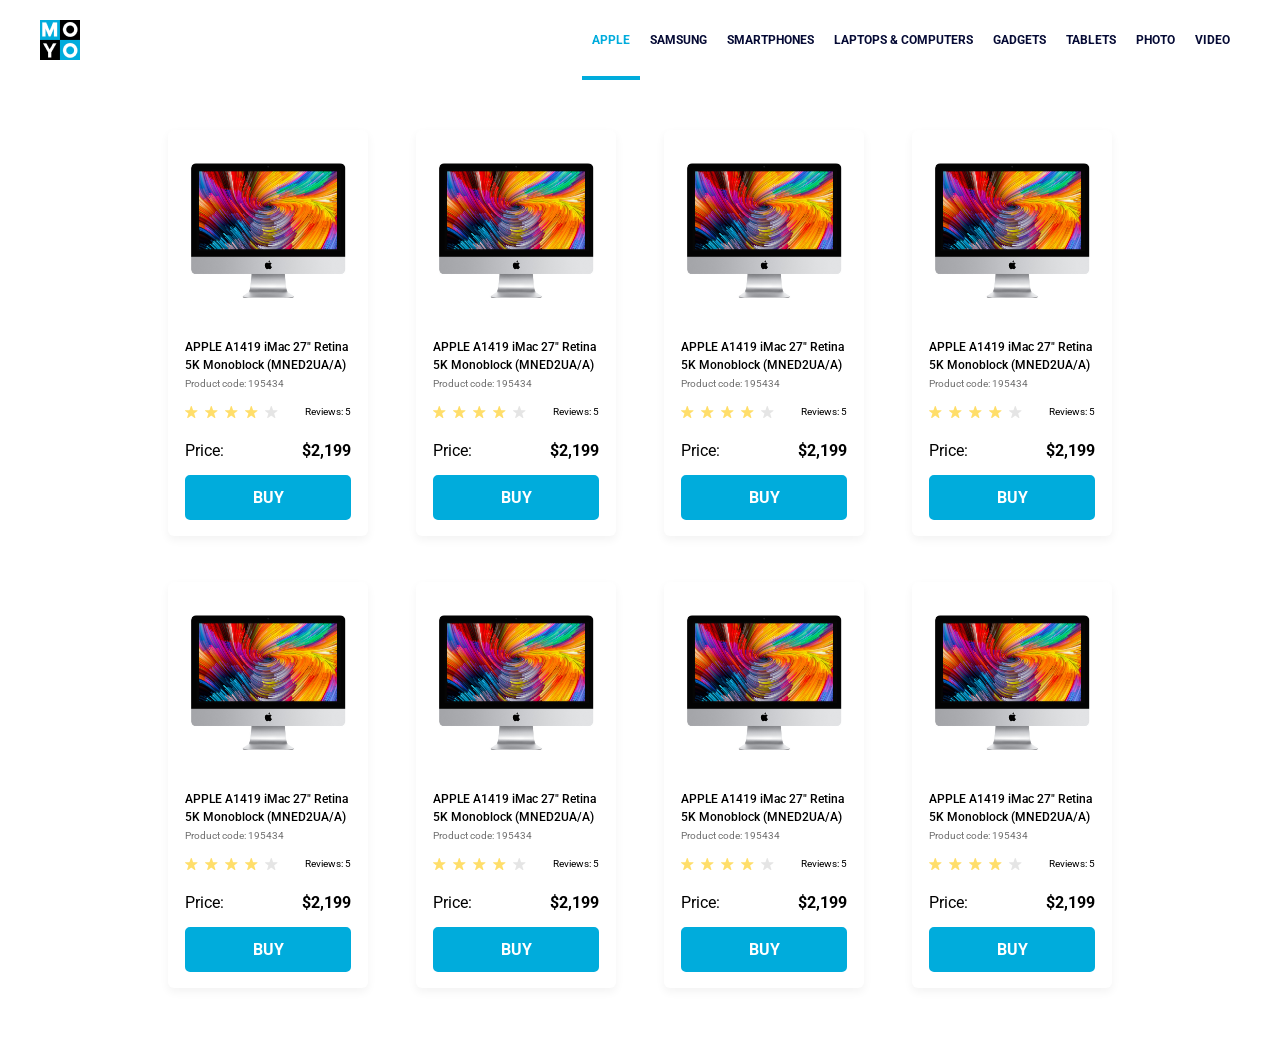
<file: index.html>
<!doctype html><html lang="en"><head><meta charset="utf-8"><meta name="viewport" content="width=device-width, initial-scale=1.0"><title>Catalog</title><link rel="preconnect" href="https://fonts.googleapis.com"><link rel="preconnect" href="https://fonts.gstatic.com" crossorigin><link href="https://fonts.googleapis.com/css2?family=Roboto:wght@400;500;700&display=swap" rel="stylesheet"><link rel="stylesheet" href="index.6095f8cf.css"></head><body> <header class="site-header"> <div class="header-container"> <a class="logo-link" href="#"> <img class="logo-img" src="logo.eddae0ff.png" alt="Moyo logo"> </a> <nav class="nav"> <ul class="nav__list"> <li class="nav__item"> <a class="is-active nav__link" href="#"> Apple </a> </li> <li class="nav__item"> <a class="nav__link" href="#"> Samsung </a> </li> <li class="nav__item"> <a class="nav__link" href="#"> Smartphones </a> </li> <li class="nav__item"> <a class="nav__link" href="#" data-qa="nav-hover"> Laptops & Computers </a> </li> <li class="nav__item"> <a class="nav__link" href="#"> Gadgets </a> </li> <li class="nav__item"> <a class="nav__link" href="#"> Tablets </a> </li> <li class="nav__item"> <a class="nav__link" href="#"> Photo </a> </li> <li class="nav__item"> <a class="nav__link" href="#"> Video </a> </li> </ul> </nav> </div> </header> <main class="catalog"> <article class="card" data-qa="card"> <a href="#" class="card__image-link"> <img src="imac.202c52ff.jpeg" alt="Apple iMac 27" class="card__image"> </a> <div class="card__body"> <h2 class="card__title"> APPLE A1419 iMac 27" Retina 5K Monoblock (MNED2UA/A) </h2> <p class="card__code">Product code: 195434</p> <div class="card__rating"> <div class="stars stars--4"> <div class="stars__item"></div> <div class="stars__item"></div> <div class="stars__item"></div> <div class="stars__item"></div> <div class="stars__item"></div> </div> <span class="card__reviews">Reviews: 5</span> </div> <div class="card__pricing"> <span class="card__price-label">Price:</span> <span class="card__price-value">$2,199</span> </div> <div class="card__buy"> <a href="#" class="card__buy-btn" data-qa="card-hover"> BUY </a> </div> </div> </article> <article class="card"> <a href="#" class="card__image-link"> <img src="imac.202c52ff.jpeg" alt="iMac" class="card__image"> </a> <div class="card__body"> <h2 class="card__title"> APPLE A1419 iMac 27" Retina 5K Monoblock (MNED2UA/A) </h2> <p class="card__code">Product code: 195434</p> <div class="card__rating"> <div class="stars stars--4"> <div class="stars__item"></div> <div class="stars__item"></div> <div class="stars__item"></div> <div class="stars__item"></div> <div class="stars__item"></div> </div> <span class="card__reviews">Reviews: 5</span> </div> <div class="card__pricing"> <span class="card__price-label">Price:</span> <span class="card__price-value">$2,199</span> </div> <div class="card__buy"> <a href="#" class="card__buy-btn"> BUY </a> </div> </div> </article> <article class="card"> <a href="#" class="card__image-link"> <img src="imac.202c52ff.jpeg" alt="iMac" class="card__image"> </a> <div class="card__body"> <h2 class="card__title"> APPLE A1419 iMac 27" Retina 5K Monoblock (MNED2UA/A) </h2> <p class="card__code">Product code: 195434</p> <div class="card__rating"> <div class="stars stars--4"> <div class="stars__item"></div> <div class="stars__item"></div> <div class="stars__item"></div> <div class="stars__item"></div> <div class="stars__item"></div> </div> <span class="card__reviews">Reviews: 5</span> </div> <div class="card__pricing"> <span class="card__price-label">Price:</span> <span class="card__price-value">$2,199</span> </div> <div class="card__buy"> <a href="#" class="card__buy-btn"> BUY </a> </div> </div> </article> <article class="card"> <a href="#" class="card__image-link"> <img src="imac.202c52ff.jpeg" alt="iMac" class="card__image"> </a> <div class="card__body"> <h2 class="card__title"> APPLE A1419 iMac 27" Retina 5K Monoblock (MNED2UA/A) </h2> <p class="card__code">Product code: 195434</p> <div class="card__rating"> <div class="stars stars--4"> <div class="stars__item"></div> <div class="stars__item"></div> <div class="stars__item"></div> <div class="stars__item"></div> <div class="stars__item"></div> </div> <span class="card__reviews">Reviews: 5</span> </div> <div class="card__pricing"> <span class="card__price-label">Price:</span> <span class="card__price-value">$2,199</span> </div> <div class="card__buy"> <a href="#" class="card__buy-btn"> BUY </a> </div> </div> </article> <article class="card"> <a href="#" class="card__image-link"> <img src="imac.202c52ff.jpeg" alt="iMac" class="card__image"> </a> <div class="card__body"> <h2 class="card__title"> APPLE A1419 iMac 27" Retina 5K Monoblock (MNED2UA/A) </h2> <p class="card__code">Product code: 195434</p> <div class="card__rating"> <div class="stars stars--4"> <div class="stars__item"></div> <div class="stars__item"></div> <div class="stars__item"></div> <div class="stars__item"></div> <div class="stars__item"></div> </div> <span class="card__reviews">Reviews: 5</span> </div> <div class="card__pricing"> <span class="card__price-label">Price:</span> <span class="card__price-value">$2,199</span> </div> <div class="card__buy"> <a href="#" class="card__buy-btn"> BUY </a> </div> </div> </article> <article class="card"> <a href="#" class="card__image-link"> <img src="imac.202c52ff.jpeg" alt="iMac" class="card__image"> </a> <div class="card__body"> <h2 class="card__title"> APPLE A1419 iMac 27" Retina 5K Monoblock (MNED2UA/A) </h2> <p class="card__code">Product code: 195434</p> <div class="card__rating"> <div class="stars stars--4"> <div class="stars__item"></div> <div class="stars__item"></div> <div class="stars__item"></div> <div class="stars__item"></div> <div class="stars__item"></div> </div> <span class="card__reviews">Reviews: 5</span> </div> <div class="card__pricing"> <span class="card__price-label">Price:</span> <span class="card__price-value">$2,199</span> </div> <div class="card__buy"> <a href="#" class="card__buy-btn"> BUY </a> </div> </div> </article> <article class="card"> <a href="#" class="card__image-link"> <img src="imac.202c52ff.jpeg" alt="iMac" class="card__image"> </a> <div class="card__body"> <h2 class="card__title"> APPLE A1419 iMac 27" Retina 5K Monoblock (MNED2UA/A) </h2> <p class="card__code">Product code: 195434</p> <div class="card__rating"> <div class="stars stars--4"> <div class="stars__item"></div> <div class="stars__item"></div> <div class="stars__item"></div> <div class="stars__item"></div> <div class="stars__item"></div> </div> <span class="card__reviews">Reviews: 5</span> </div> <div class="card__pricing"> <span class="card__price-label">Price:</span> <span class="card__price-value">$2,199</span> </div> <div class="card__buy"> <a href="#" class="card__buy-btn"> BUY </a> </div> </div> </article> <article class="card"> <a href="#" class="card__image-link"> <img src="imac.202c52ff.jpeg" alt="iMac" class="card__image"> </a> <div class="card__body"> <h2 class="card__title"> APPLE A1419 iMac 27" Retina 5K Monoblock (MNED2UA/A) </h2> <p class="card__code">Product code: 195434</p> <div class="card__rating"> <div class="stars stars--4"> <div class="stars__item"></div> <div class="stars__item"></div> <div class="stars__item"></div> <div class="stars__item"></div> <div class="stars__item"></div> </div> <span class="card__reviews">Reviews: 5</span> </div> <div class="card__pricing"> <span class="card__price-label">Price:</span> <span class="card__price-value">$2,199</span> </div> <div class="card__buy"> <a href="#" class="card__buy-btn"> BUY </a> </div> </div> </article> </main> </body></html>
</file>
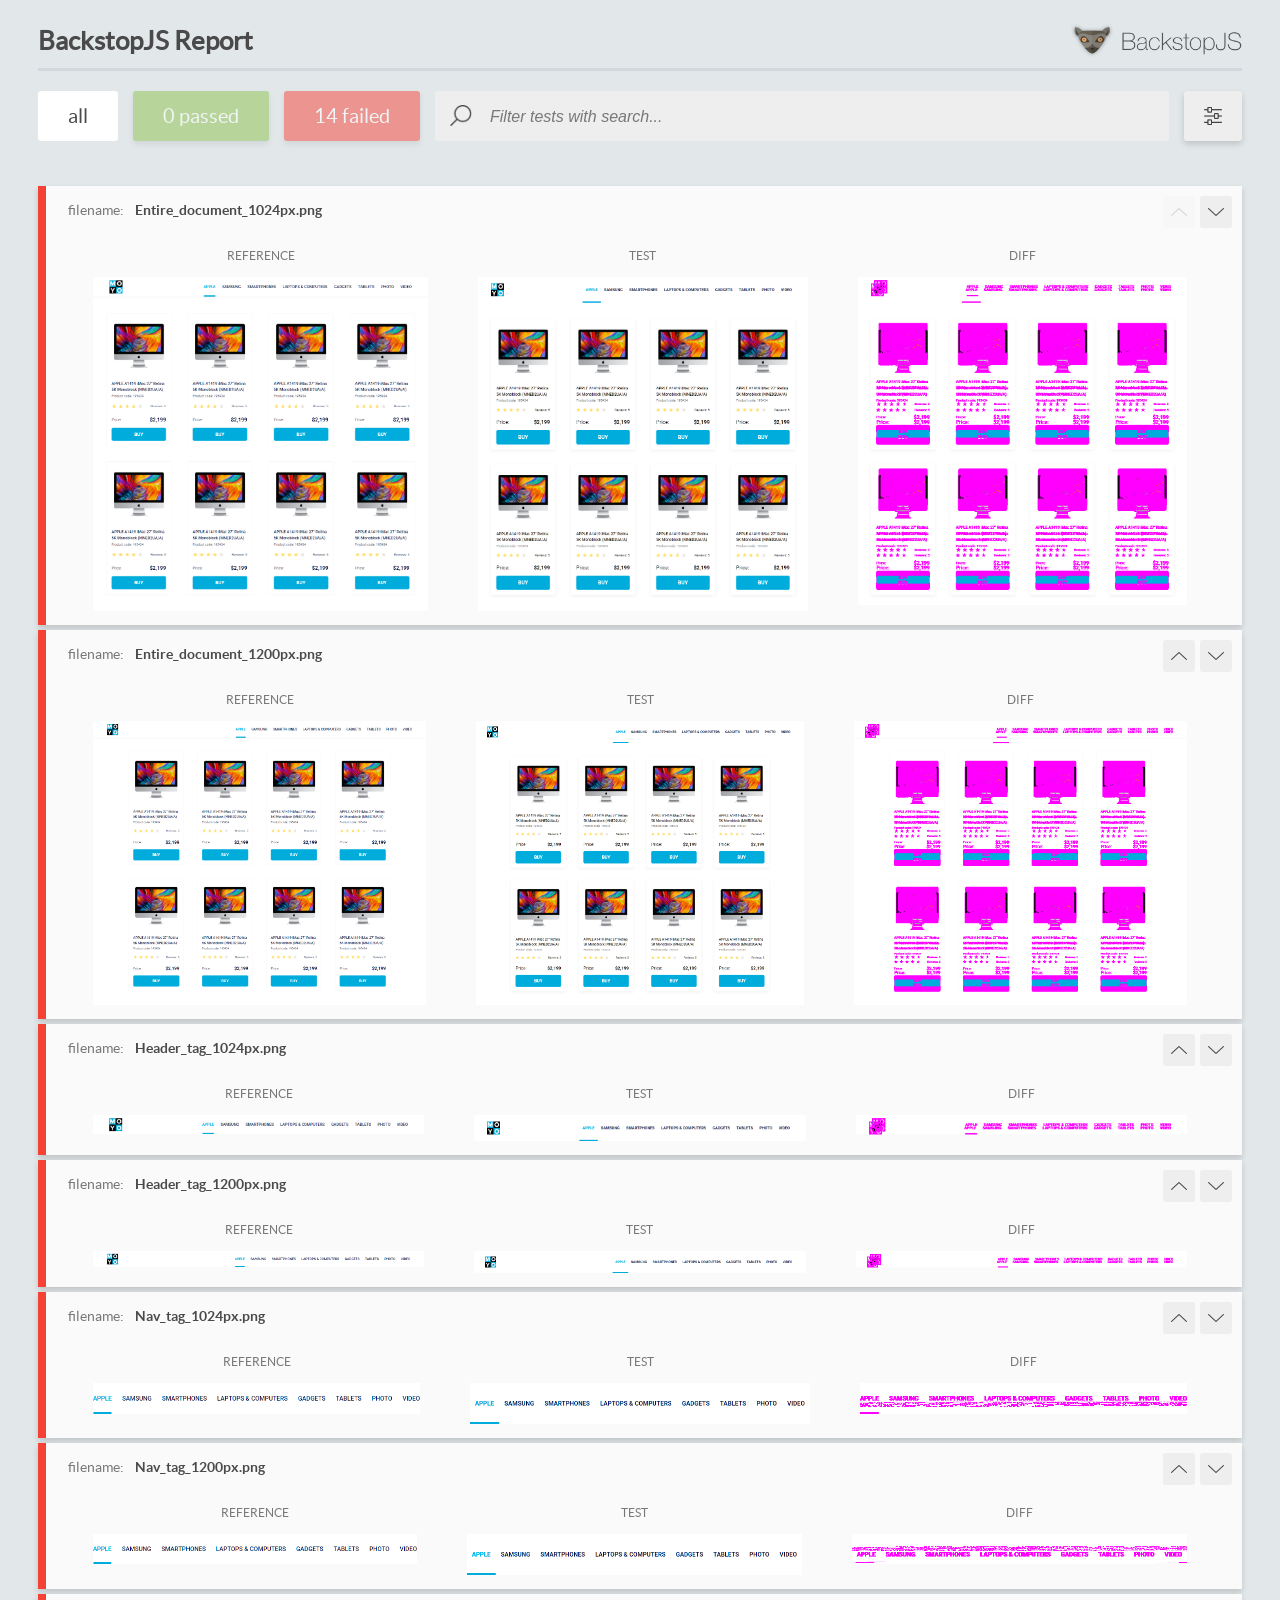
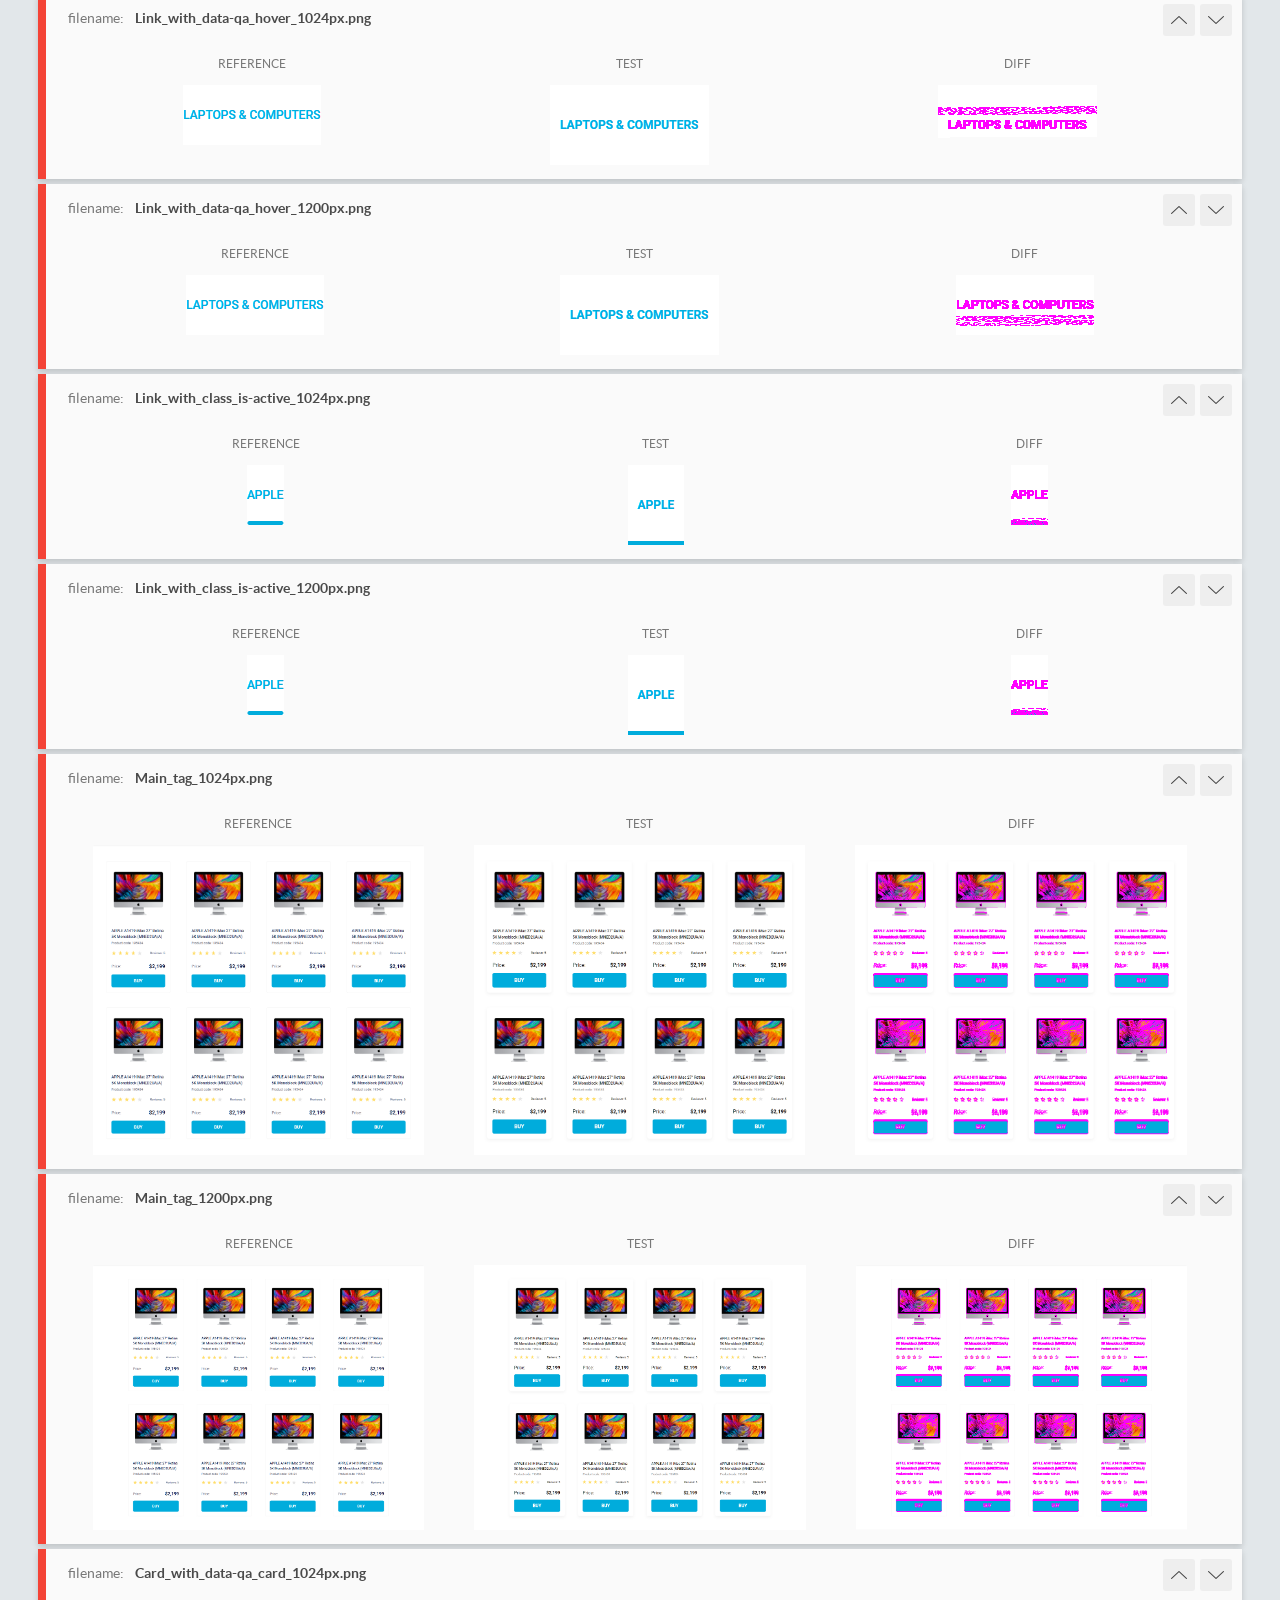
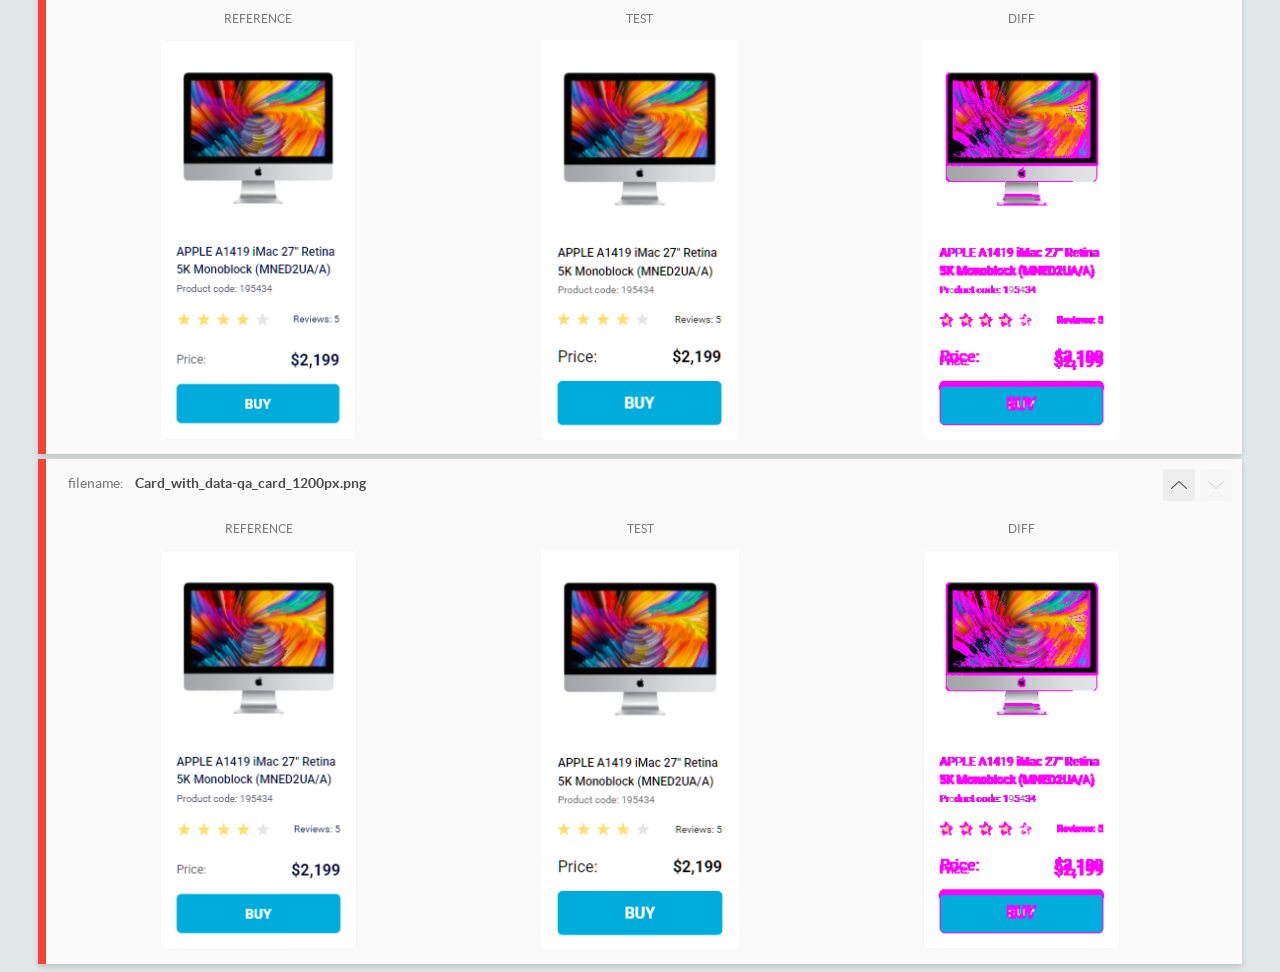
<file: report/html_report/index.html>
<!DOCTYPE html>
<html>
  <head>
    <meta charset="utf-8">
    <!-- Disable Cache -->
    <meta http-equiv="Cache-Control" content="no-cache, no-store, must-revalidate">
    <meta http-equiv="Pragma" content="no-cache">
    <meta http-equiv="Expires" content="0">

    <title>BackstopJS Report</title>

    <style>
      @font-face {
          font-family: 'latoregular';
          src: url('./assets/fonts/lato-regular-webfont.woff2') format('woff2'),
              url('./assets/fonts/lato-regular-webfont.woff') format('woff');
          font-weight: 400;
          font-style: normal;
      }
      @font-face {
          font-family: 'latobold';
          src: url('./assets/fonts/lato-bold-webfont.woff2') format('woff2'),
              url('./assets/fonts/lato-bold-webfont.woff') format('woff');
          font-weight: 700;
          font-style: normal;
      }

      .ReactModal__Body--open {
          overflow: hidden;
      }
      .ReactModal__Body--open .header {
        display: none;
      }

    </style>
  </head>
  <body style="background-color: #E2E7EA">
    <div id="root">

    </div>
    <script>
      function report (report) { // eslint-disable-line no-unused-vars
        window.tests = report;
      }
    </script>
    <script src="config.js"></script>
    <script src="index_bundle.js"></script>
  </body>
</html>
</file>
<file: index.6095f8cf.css>
.stars{gap:4px;display:flex}.stars__item{background-image:url(star.822d561e.svg);background-repeat:no-repeat;background-size:contain;width:16px;height:12px}.stars--1 .stars__item:nth-child(-n+1),.stars--2 .stars__item:nth-child(-n+2),.stars--3 .stars__item:nth-child(-n+3),.stars--4 .stars__item:nth-child(-n+4),.stars--5 .stars__item:nth-child(-n+5){background-image:url(star-active.edda4c43.svg)}.card{z-index:1;background:#fff;border-radius:6px;flex-direction:column;width:200px;padding:33px 0 16px;transition:transform .3s,box-shadow .3s;display:flex;position:relative;box-shadow:0 4px 10px #0000000d}.card__image-link{justify-content:center;padding:0 19px 40px;display:flex}.card__image{max-width:100%;height:auto}.card__title{color:#000;margin:0;padding:0 17px 4px;font-size:12px;font-weight:500;line-height:18px;transition:color .3s}.card__code{color:#707070;margin:0;padding:0 17px 17px;font-size:10px}.card:hover{z-index:10;transform:scale(1.2);box-shadow:0 15px 30px #0000001a}.card:hover .card__title{color:#34568b}.card__rating{justify-content:space-between;padding:0 17px 23px;display:flex}.card__reviews{font-size:10px}.card__pricing{justify-content:space-between;align-items:center;padding:0 17px 15px;display:flex}.card__price-value{font-size:16px;font-weight:700}.card__buy{padding:0 17px}.card__buy-btn{text-align:center;color:#fff;background-color:#00acdc;border:2px solid #00acdc;border-radius:5px;padding:11px 0;font-weight:700;text-decoration:none;transition:all .3s;display:block}.card__buy-btn:hover,.card__buy-btn[data-qa=card-hover]:hover{color:#00acdc;background-color:#fff}body{background-color:#fff;margin:0;font-family:Roboto,sans-serif}.header-container{align-items:center;max-width:1200px;margin:0 auto;padding:0 40px;display:flex}.logo-img{height:40px;display:block}.nav{margin-left:auto}.nav__list{margin:0;padding:0;list-style:none;display:flex}.nav__link{text-transform:uppercase;color:#060b35;align-items:center;height:80px;padding:0 10px;font-size:12px;font-weight:700;text-decoration:none;transition:color .3s;display:flex;position:relative}.nav__link:hover,.nav__link[data-qa=nav-hover]:hover,.nav__link.is-active{color:#00acdc}.nav__link.is-active:after{content:"";background-color:#00acdc;width:100%;height:4px;position:absolute;bottom:0;left:0}.catalog{grid-template-columns:repeat(1,200px);justify-content:center;gap:46px 48px;max-width:1200px;margin:0 auto;padding:50px 40px;display:grid}@media (width>=488px){.catalog{grid-template-columns:repeat(2,200px)}}@media (width>=768px){.catalog{grid-template-columns:repeat(3,200px)}}@media (width>=1024px){.catalog{grid-template-columns:repeat(4,200px)}}
/*# sourceMappingURL=index.6095f8cf.css.map */
</file>
